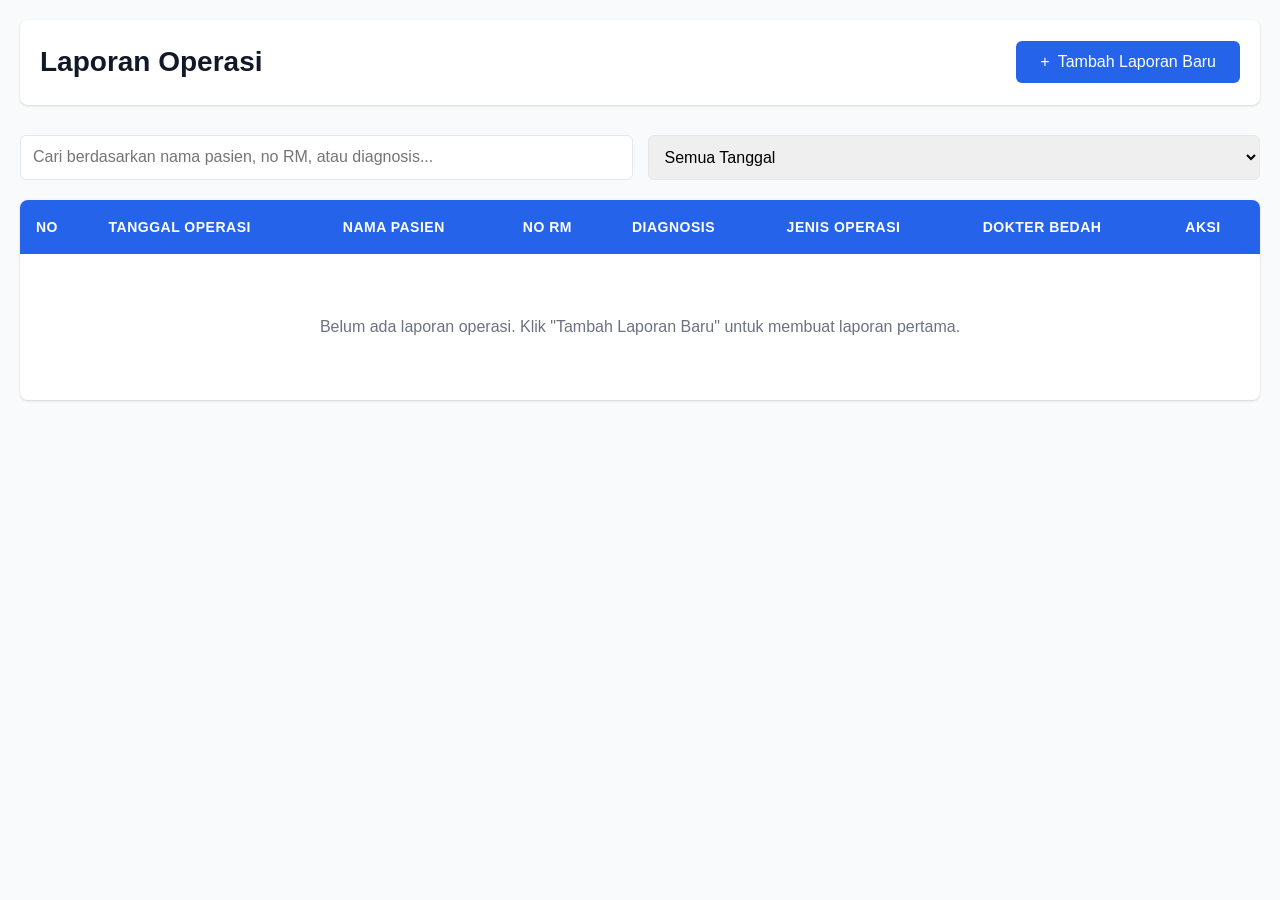
<file: index.html>
<!DOCTYPE html>
<html lang="id">
<head>
    <meta charset="UTF-8">
    <meta name="viewport" content="width=device-width, initial-scale=1.0">
    <title>Laporan Operasi - Daftar Laporan</title>
    <link rel="stylesheet" href="style.css">
</head>
<body>
    <div class="container">
        <header class="header">
            <h1>Laporan Operasi</h1>
            <button class="btn btn-primary" onclick="window.location.href='form.html'">
                <span>+</span> Tambah Laporan Baru
            </button>
        </header>

        <div class="search-filter">
            <input type="text" id="searchInput" placeholder="Cari berdasarkan nama pasien, no RM, atau diagnosis..." 
                   onkeyup="filterLaporan()">
            <select id="filterDate" onchange="filterLaporan()">
                <option value="">Semua Tanggal</option>
            </select>
        </div>

        <div class="table-container">
            <table id="laporanTable">
                <thead>
                    <tr>
                        <th>No</th>
                        <th>Tanggal Operasi</th>
                        <th>Nama Pasien</th>
                        <th>No RM</th>
                        <th>Diagnosis</th>
                        <th>Jenis Operasi</th>
                        <th>Dokter Bedah</th>
                        <th>Aksi</th>
                    </tr>
                </thead>
                <tbody id="laporanTableBody">
                    <!-- Data akan diisi oleh JavaScript -->
                </tbody>
            </table>
            <div id="emptyState" class="empty-state">
                <p>Belum ada laporan operasi. Klik "Tambah Laporan Baru" untuk membuat laporan pertama.</p>
            </div>
        </div>
    </div>

    <script src="script.js"></script>
    <script>
        // Load dan tampilkan data saat halaman dimuat
        document.addEventListener('DOMContentLoaded', function() {
            loadLaporanList();
            populateDateFilter();
        });
    </script>
</body>
</html>
</file>
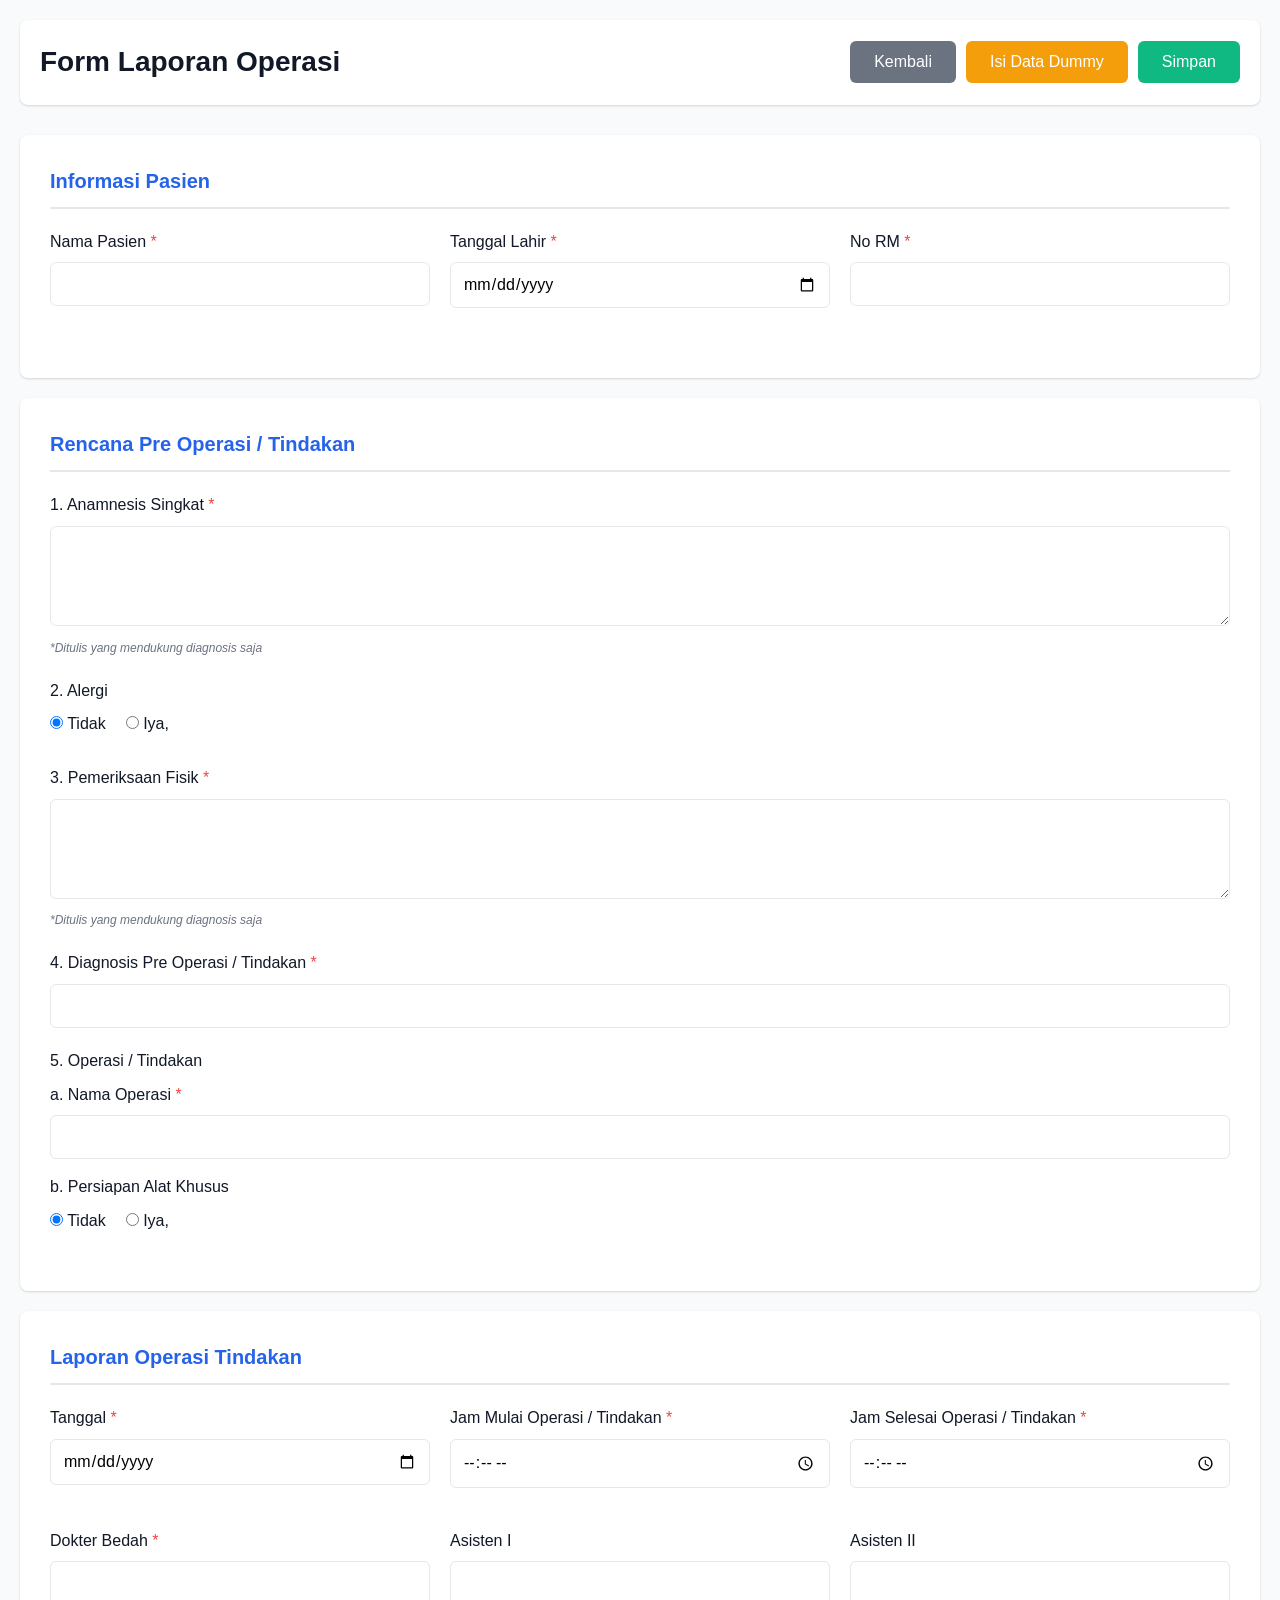
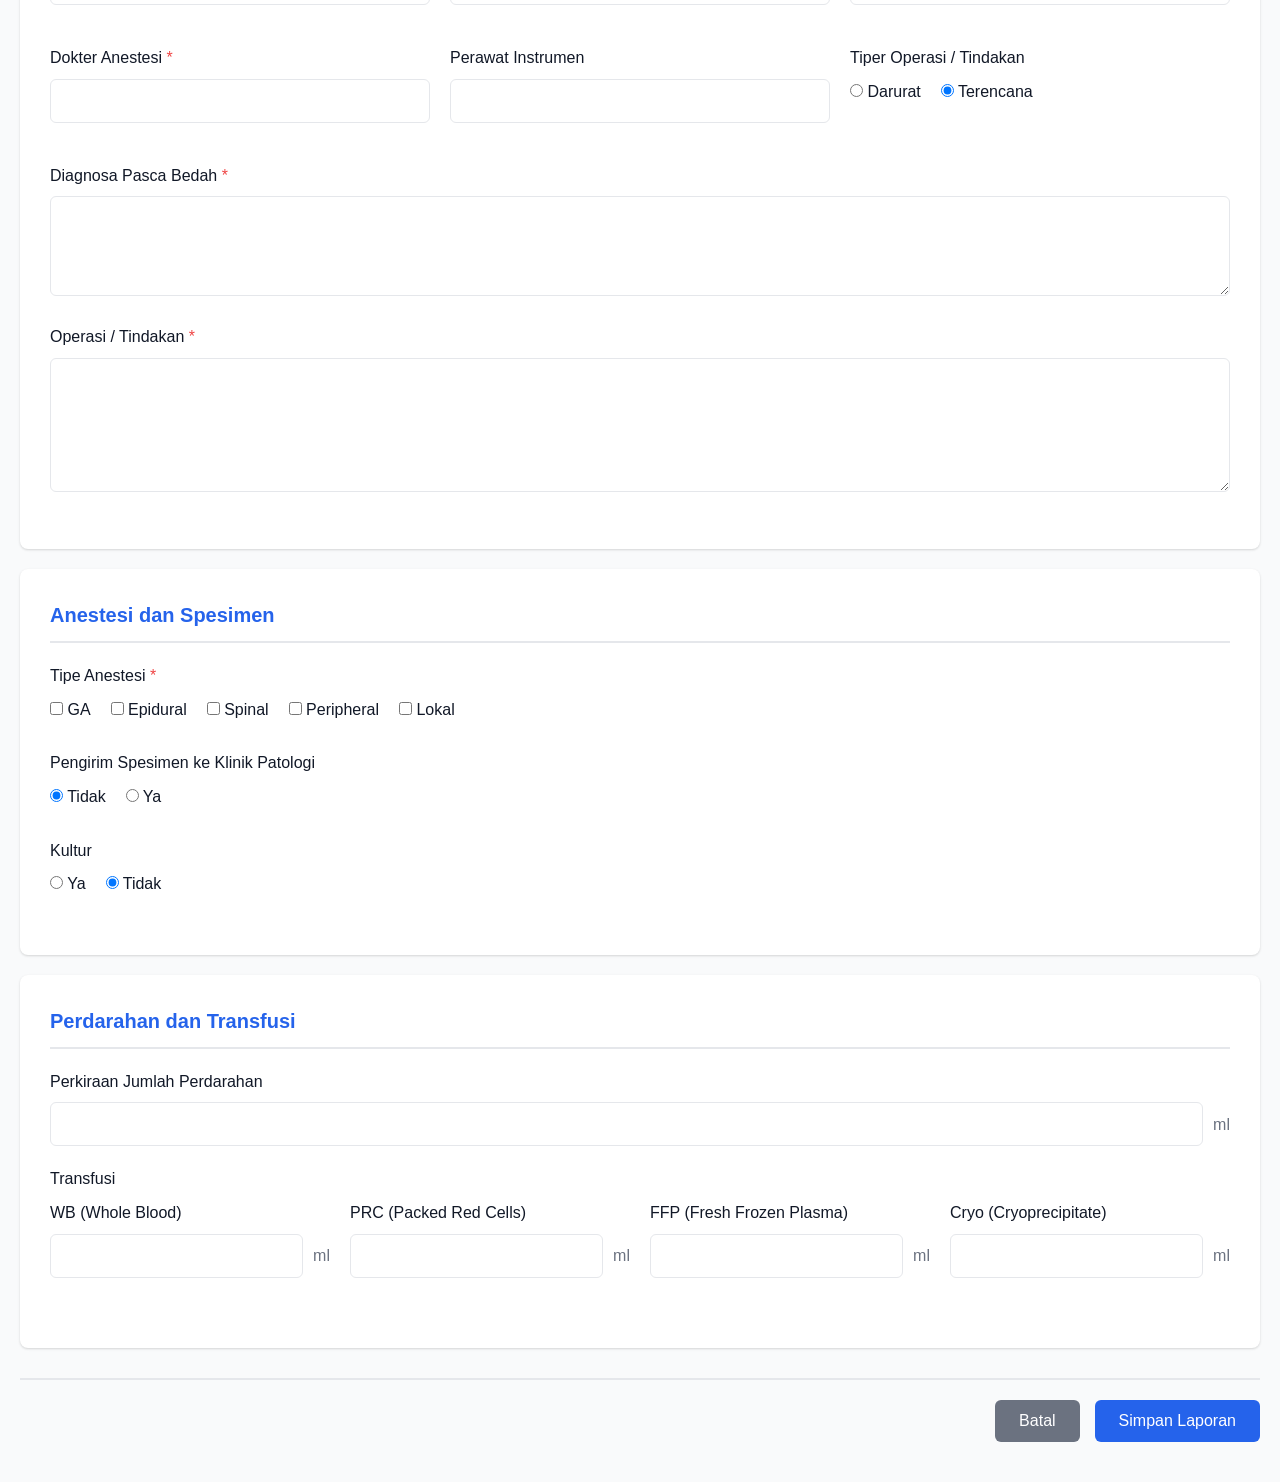
<file: form.html>
<!DOCTYPE html>
<html lang="id">
<head>
    <meta charset="UTF-8">
    <meta name="viewport" content="width=device-width, initial-scale=1.0">
    <title>Form Laporan Operasi</title>
    <link rel="stylesheet" href="style.css">
</head>
<body>
    <div class="container">
        <header class="form-header">
            <h1>Form Laporan Operasi</h1>
            <div class="form-actions">
                <button class="btn btn-secondary" onclick="window.location.href='index.html'">Kembali</button>
                <button type="button" class="btn btn-warning" onclick="fillDummyData()">Isi Data Dummy</button>
                <button class="btn btn-success" onclick="saveLaporan()">Simpan</button>
            </div>
        </header>

        <form id="laporanForm" onsubmit="return false;">
            <!-- Informasi Pasien -->
            <section class="form-section">
                <h2>Informasi Pasien</h2>
                <div class="form-grid">
                    <div class="form-group">
                        <label for="namaPasien">Nama Pasien <span class="required">*</span></label>
                        <input type="text" id="namaPasien" name="namaPasien" required>
                    </div>
                    <div class="form-group">
                        <label for="tglLahir">Tanggal Lahir <span class="required">*</span></label>
                        <input type="date" id="tglLahir" name="tglLahir" required>
                    </div>
                    <div class="form-group">
                        <label for="noRM">No RM <span class="required">*</span></label>
                        <input type="text" id="noRM" name="noRM" required>
                    </div>
                </div>
            </section>

            <!-- Rencana Pre Operasi -->
            <section class="form-section">
                <h2>Rencana Pre Operasi / Tindakan</h2>
                
                <div class="form-group">
                    <label for="anamnesis">1. Anamnesis Singkat <span class="required">*</span></label>
                    <textarea id="anamnesis" name="anamnesis" rows="3" required></textarea>
                    <small class="form-note">*Ditulis yang mendukung diagnosis saja</small>
                </div>

                <div class="form-group">
                    <label>2. Alergi</label>
                    <div class="radio-group">
                        <label class="radio-label">
                            <input type="radio" name="alergi" value="tidak" checked onchange="toggleAlergiDetail()">
                            Tidak
                        </label>
                        <label class="radio-label">
                            <input type="radio" name="alergi" value="iya" onchange="toggleAlergiDetail()">
                            Iya,
                        </label>
                        <input type="text" id="alergiDetail" name="alergiDetail" placeholder="Sebutkan alergi..." 
                               style="display: none; margin-left: 10px; flex: 1;">
                    </div>
                </div>

                <div class="form-group">
                    <label for="pemeriksaanFisik">3. Pemeriksaan Fisik <span class="required">*</span></label>
                    <textarea id="pemeriksaanFisik" name="pemeriksaanFisik" rows="3" required></textarea>
                    <small class="form-note">*Ditulis yang mendukung diagnosis saja</small>
                </div>

                <div class="form-group">
                    <label for="diagnosisPreOperasi">4. Diagnosis Pre Operasi / Tindakan <span class="required">*</span></label>
                    <input type="text" id="diagnosisPreOperasi" name="diagnosisPreOperasi" required>
                </div>

                <div class="form-group">
                    <label for="namaOperasi">5. Operasi / Tindakan</label>
                    <div class="form-subgroup">
                        <label for="namaOperasi">a. Nama Operasi <span class="required">*</span></label>
                        <input type="text" id="namaOperasi" name="namaOperasi" required>
                    </div>
                    <div class="form-subgroup">
                        <label>b. Persiapan Alat Khusus</label>
                        <div class="radio-group">
                            <label class="radio-label">
                                <input type="radio" name="alatKhusus" value="tidak" checked onchange="toggleAlatKhususDetail()">
                                Tidak
                            </label>
                            <label class="radio-label">
                                <input type="radio" name="alatKhusus" value="iya" onchange="toggleAlatKhususDetail()">
                                Iya,
                            </label>
                            <input type="text" id="alatKhususDetail" name="alatKhususDetail" 
                                   placeholder="Sebutkan alat khusus..." 
                                   style="display: none; margin-left: 10px; flex: 1;">
                        </div>
                    </div>
                </div>
            </section>

            <!-- Laporan Operasi Tindakan -->
            <section class="form-section">
                <h2>Laporan Operasi Tindakan</h2>
                
                <div class="form-grid">
                    <div class="form-group">
                        <label for="tanggalOperasi">Tanggal <span class="required">*</span></label>
                        <input type="date" id="tanggalOperasi" name="tanggalOperasi" required>
                    </div>
                    <div class="form-group">
                        <label for="jamMulai">Jam Mulai Operasi / Tindakan <span class="required">*</span></label>
                        <input type="time" id="jamMulai" name="jamMulai" required>
                    </div>
                    <div class="form-group">
                        <label for="jamSelesai">Jam Selesai Operasi / Tindakan <span class="required">*</span></label>
                        <input type="time" id="jamSelesai" name="jamSelesai" required>
                    </div>
                </div>

                <div class="form-grid">
                    <div class="form-group">
                        <label for="dokterBedah">Dokter Bedah <span class="required">*</span></label>
                        <input type="text" id="dokterBedah" name="dokterBedah" required>
                    </div>
                    <div class="form-group">
                        <label for="asisten1">Asisten I</label>
                        <input type="text" id="asisten1" name="asisten1">
                    </div>
                    <div class="form-group">
                        <label for="asisten2">Asisten II</label>
                        <input type="text" id="asisten2" name="asisten2">
                    </div>
                </div>

                <div class="form-grid">
                    <div class="form-group">
                        <label for="dokterAnestesi">Dokter Anestesi <span class="required">*</span></label>
                        <input type="text" id="dokterAnestesi" name="dokterAnestesi" required>
                    </div>
                    <div class="form-group">
                        <label for="perawatInstrumen">Perawat Instrumen</label>
                        <input type="text" id="perawatInstrumen" name="perawatInstrumen">
                    </div>
                    <div class="form-group">
                        <label>Tiper Operasi / Tindakan</label>
                        <div class="radio-group">
                            <label class="radio-label">
                                <input type="radio" name="tiperOperasi" value="darurat">
                                Darurat
                            </label>
                            <label class="radio-label">
                                <input type="radio" name="tiperOperasi" value="terencana" checked>
                                Terencana
                            </label>
                        </div>
                    </div>
                </div>

                <div class="form-group">
                    <label for="diagnosaPascaBedah">Diagnosa Pasca Bedah <span class="required">*</span></label>
                    <textarea id="diagnosaPascaBedah" name="diagnosaPascaBedah" rows="4" required></textarea>
                </div>

                <div class="form-group">
                    <label for="operasiTindakan">Operasi / Tindakan <span class="required">*</span></label>
                    <textarea id="operasiTindakan" name="operasiTindakan" rows="6" required></textarea>
                </div>
            </section>

            <!-- Anestesi dan Spesimen -->
            <section class="form-section">
                <h2>Anestesi dan Spesimen</h2>
                
                <div class="form-group">
                    <label>Tipe Anestesi <span class="required">*</span></label>
                    <div class="checkbox-group">
                        <label class="checkbox-label">
                            <input type="checkbox" name="tipeAnestesi" value="GA">
                            GA
                        </label>
                        <label class="checkbox-label">
                            <input type="checkbox" name="tipeAnestesi" value="Epidural">
                            Epidural
                        </label>
                        <label class="checkbox-label">
                            <input type="checkbox" name="tipeAnestesi" value="Spinal">
                            Spinal
                        </label>
                        <label class="checkbox-label">
                            <input type="checkbox" name="tipeAnestesi" value="Peripheral">
                            Peripheral
                        </label>
                        <label class="checkbox-label">
                            <input type="checkbox" name="tipeAnestesi" value="Lokal">
                            Lokal
                        </label>
                    </div>
                </div>

                <div class="form-group">
                    <label>Pengirim Spesimen ke Klinik Patologi</label>
                    <div class="radio-group">
                        <label class="radio-label">
                            <input type="radio" name="spesimen" value="tidak" checked onchange="toggleSpesimenDetail()">
                            Tidak
                        </label>
                        <label class="radio-label">
                            <input type="radio" name="spesimen" value="ya" onchange="toggleSpesimenDetail()">
                            Ya
                        </label>
                    </div>
                    <div id="spesimenDetail" style="display: none; margin-top: 10px;">
                        <div class="checkbox-group">
                            <label class="checkbox-label">
                                <input type="checkbox" name="jenisSpesimen" value="Jaringan">
                                Jaringan
                            </label>
                            <label class="checkbox-label">
                                <input type="checkbox" name="jenisSpesimen" value="Batu">
                                Batu
                            </label>
                            <label class="checkbox-label">
                                <input type="checkbox" name="jenisSpesimen" value="Pus">
                                Pus
                            </label>
                            <label class="checkbox-label">
                                <input type="checkbox" name="jenisSpesimen" value="Lainnya">
                                Lainnya
                            </label>
                        </div>
                        <div class="form-group" style="margin-top: 10px;">
                            <label for="asalSpesimen">Asal Spesimen</label>
                            <input type="text" id="asalSpesimen" name="asalSpesimen">
                        </div>
                    </div>
                </div>

                <div class="form-group">
                    <label>Kultur</label>
                    <div class="radio-group">
                        <label class="radio-label">
                            <input type="radio" name="kultur" value="ya">
                            Ya
                        </label>
                        <label class="radio-label">
                            <input type="radio" name="kultur" value="tidak" checked>
                            Tidak
                        </label>
                    </div>
                </div>
            </section>

            <!-- Perdarahan dan Transfusi -->
            <section class="form-section">
                <h2>Perdarahan dan Transfusi</h2>
                
                <div class="form-group">
                    <label for="perkiraanPerdarahan">Perkiraan Jumlah Perdarahan</label>
                    <div class="input-with-unit">
                        <input type="number" id="perkiraanPerdarahan" name="perkiraanPerdarahan" min="0">
                        <span class="unit">ml</span>
                    </div>
                </div>

                <div class="form-group">
                    <label>Transfusi</label>
                    <div class="form-grid">
                        <div class="form-group">
                            <label for="transfusiWB">WB (Whole Blood)</label>
                            <div class="input-with-unit">
                                <input type="number" id="transfusiWB" name="transfusiWB" min="0">
                                <span class="unit">ml</span>
                            </div>
                        </div>
                        <div class="form-group">
                            <label for="transfusiPRC">PRC (Packed Red Cells)</label>
                            <div class="input-with-unit">
                                <input type="number" id="transfusiPRC" name="transfusiPRC" min="0">
                                <span class="unit">ml</span>
                            </div>
                        </div>
                        <div class="form-group">
                            <label for="transfusiFFP">FFP (Fresh Frozen Plasma)</label>
                            <div class="input-with-unit">
                                <input type="number" id="transfusiFFP" name="transfusiFFP" min="0">
                                <span class="unit">ml</span>
                            </div>
                        </div>
                        <div class="form-group">
                            <label for="transfusiCryo">Cryo (Cryoprecipitate)</label>
                            <div class="input-with-unit">
                                <input type="number" id="transfusiCryo" name="transfusiCryo" min="0">
                                <span class="unit">ml</span>
                            </div>
                        </div>
                    </div>
                </div>
            </section>

            <div class="form-actions-bottom">
                <button type="button" class="btn btn-secondary" onclick="window.location.href='index.html'">Batal</button>
                <button type="button" class="btn btn-primary" onclick="saveLaporan()">Simpan Laporan</button>
            </div>
        </form>
    </div>

    <script src="script.js"></script>
    <script>
        // Load data jika dalam mode edit
        document.addEventListener('DOMContentLoaded', function() {
            const urlParams = new URLSearchParams(window.location.search);
            const id = urlParams.get('id');
            if (id) {
                loadLaporanForEdit(id);
            }
        });

        function toggleAlergiDetail() {
            const alergiIya = document.querySelector('input[name="alergi"][value="iya"]');
            const alergiDetail = document.getElementById('alergiDetail');
            alergiDetail.style.display = alergiIya.checked ? 'inline-block' : 'none';
            if (!alergiIya.checked) {
                alergiDetail.value = '';
            }
        }

        function toggleAlatKhususDetail() {
            const alatIya = document.querySelector('input[name="alatKhusus"][value="iya"]');
            const alatDetail = document.getElementById('alatKhususDetail');
            alatDetail.style.display = alatIya.checked ? 'inline-block' : 'none';
            if (!alatIya.checked) {
                alatDetail.value = '';
            }
        }

        function toggleSpesimenDetail() {
            const spesimenYa = document.querySelector('input[name="spesimen"][value="ya"]');
            const spesimenDetail = document.getElementById('spesimenDetail');
            spesimenDetail.style.display = spesimenYa.checked ? 'block' : 'none';
            if (!spesimenYa.checked) {
                document.querySelectorAll('input[name="jenisSpesimen"]').forEach(cb => cb.checked = false);
                document.getElementById('asalSpesimen').value = '';
            }
        }
    </script>
</body>
</html>
</file>
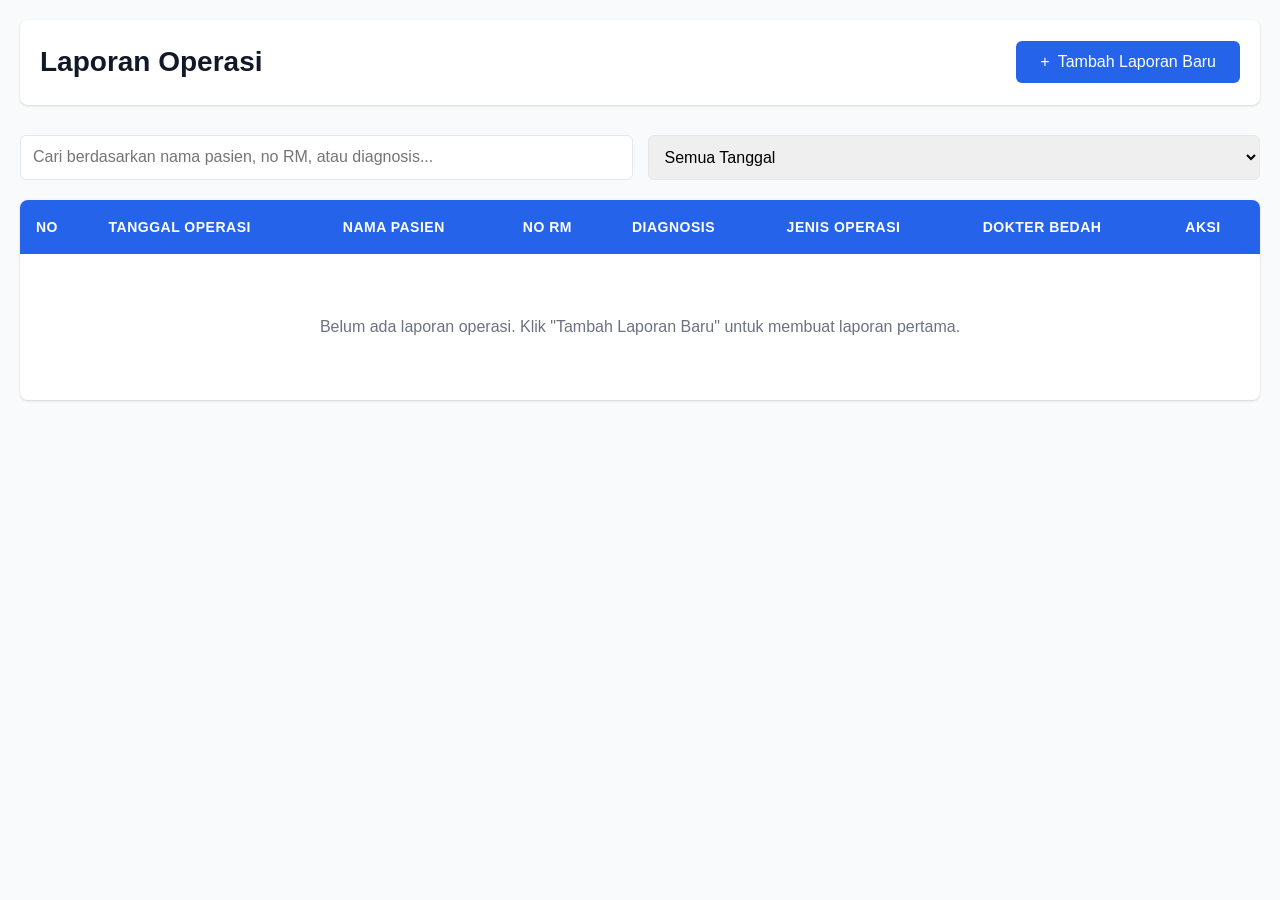
<file: view.html>
<!DOCTYPE html>
<html lang="id">
<head>
    <meta charset="UTF-8">
    <meta name="viewport" content="width=device-width, initial-scale=1.0">
    <title>Lihat Laporan Operasi</title>
    <link rel="stylesheet" href="style.css">
</head>
<body>
    <div class="container">
        <header class="form-header">
            <h1>Detail Laporan Operasi</h1>
            <div class="form-actions">
                <button class="btn btn-secondary" onclick="window.location.href='index.html'">Kembali</button>
                <button class="btn btn-warning" onclick="editLaporan()">Edit</button>
                <button class="btn btn-success" onclick="exportCurrentLaporan()">Export PDF</button>
            </div>
        </header>

        <div id="laporanDetail">
            <!-- Detail akan diisi oleh JavaScript -->
        </div>
    </div>

    <script src="script.js"></script>
    <script>
        let currentLaporanId = null;

        document.addEventListener('DOMContentLoaded', function() {
            const urlParams = new URLSearchParams(window.location.search);
            const id = urlParams.get('id');
            if (id) {
                currentLaporanId = id;
                loadLaporanDetail(id);
            } else {
                alert('ID laporan tidak ditemukan!');
                window.location.href = 'index.html';
            }
        });

        function loadLaporanDetail(id) {
            const laporan = getLaporanById(id);
            if (!laporan) {
                alert('Laporan tidak ditemukan!');
                window.location.href = 'index.html';
                return;
            }

            const detailDiv = document.getElementById('laporanDetail');
            detailDiv.innerHTML = `
                <section class="form-section">
                    <h2>Informasi Pasien</h2>
                    <div class="form-grid">
                        <div class="form-group">
                            <label>Nama Pasien</label>
                            <div class="view-value">${laporan.namaPasien || '-'}</div>
                        </div>
                        <div class="form-group">
                            <label>Tanggal Lahir</label>
                            <div class="view-value">${formatDate(laporan.tglLahir) || '-'}</div>
                        </div>
                        <div class="form-group">
                            <label>No RM</label>
                            <div class="view-value">${laporan.noRM || '-'}</div>
                        </div>
                    </div>
                </section>

                <section class="form-section">
                    <h2>Rencana Pre Operasi / Tindakan</h2>
                    <div class="form-group">
                        <label>1. Anamnesis Singkat</label>
                        <div class="view-value">${laporan.anamnesis || '-'}</div>
                    </div>
                    <div class="form-group">
                        <label>2. Alergi</label>
                        <div class="view-value">
                            ${laporan.alergi === 'iya' ? `Iya, ${laporan.alergiDetail || ''}` : 'Tidak'}
                        </div>
                    </div>
                    <div class="form-group">
                        <label>3. Pemeriksaan Fisik</label>
                        <div class="view-value">${laporan.pemeriksaanFisik || '-'}</div>
                    </div>
                    <div class="form-group">
                        <label>4. Diagnosis Pre Operasi / Tindakan</label>
                        <div class="view-value">${laporan.diagnosisPreOperasi || '-'}</div>
                    </div>
                    <div class="form-group">
                        <label>5. Operasi / Tindakan</label>
                        <div style="margin-left: 20px;">
                            <div class="form-group">
                                <label>a. Nama Operasi</label>
                                <div class="view-value">${laporan.namaOperasi || '-'}</div>
                            </div>
                            <div class="form-group">
                                <label>b. Persiapan Alat Khusus</label>
                                <div class="view-value">
                                    ${laporan.alatKhusus === 'iya' ? `Iya, ${laporan.alatKhususDetail || ''}` : 'Tidak'}
                                </div>
                            </div>
                        </div>
                    </div>
                </section>

                <section class="form-section">
                    <h2>Laporan Operasi Tindakan</h2>
                    <div class="form-grid">
                        <div class="form-group">
                            <label>Tanggal Operasi</label>
                            <div class="view-value">${formatDate(laporan.tanggalOperasi) || '-'}</div>
                        </div>
                        <div class="form-group">
                            <label>Jam Mulai</label>
                            <div class="view-value">${formatTime(laporan.jamMulai) || '-'}</div>
                        </div>
                        <div class="form-group">
                            <label>Jam Selesai</label>
                            <div class="view-value">${formatTime(laporan.jamSelesai) || '-'}</div>
                        </div>
                    </div>
                    <div class="form-grid">
                        <div class="form-group">
                            <label>Dokter Bedah</label>
                            <div class="view-value">${laporan.dokterBedah || '-'}</div>
                        </div>
                        <div class="form-group">
                            <label>Asisten I</label>
                            <div class="view-value">${laporan.asisten1 || '-'}</div>
                        </div>
                        <div class="form-group">
                            <label>Asisten II</label>
                            <div class="view-value">${laporan.asisten2 || '-'}</div>
                        </div>
                    </div>
                    <div class="form-grid">
                        <div class="form-group">
                            <label>Dokter Anestesi</label>
                            <div class="view-value">${laporan.dokterAnestesi || '-'}</div>
                        </div>
                        <div class="form-group">
                            <label>Perawat Instrumen</label>
                            <div class="view-value">${laporan.perawatInstrumen || '-'}</div>
                        </div>
                        <div class="form-group">
                            <label>Tiper Operasi / Tindakan</label>
                            <div class="view-value">${laporan.tiperOperasi === 'darurat' ? 'Darurat' : 'Terencana'}</div>
                        </div>
                    </div>
                    <div class="form-group">
                        <label>Diagnosa Pasca Bedah</label>
                        <div class="view-value">${laporan.diagnosaPascaBedah || '-'}</div>
                    </div>
                    <div class="form-group">
                        <label>Operasi / Tindakan</label>
                        <div class="view-value">${laporan.operasiTindakan || '-'}</div>
                    </div>
                </section>

                <section class="form-section">
                    <h2>Anestesi dan Spesimen</h2>
                    <div class="form-group">
                        <label>Tipe Anestesi</label>
                        <div class="view-value">${laporan.tipeAnestesi?.join(', ') || '-'}</div>
                    </div>
                    <div class="form-group">
                        <label>Pengirim Spesimen ke Klinik Patologi</label>
                        <div class="view-value">
                            ${laporan.spesimen === 'ya' ? 
                                `Ya - ${laporan.jenisSpesimen?.join(', ') || ''}${laporan.asalSpesimen ? ` (Asal: ${laporan.asalSpesimen})` : ''}` 
                                : 'Tidak'}
                        </div>
                    </div>
                    <div class="form-group">
                        <label>Kultur</label>
                        <div class="view-value">${laporan.kultur === 'ya' ? 'Ya' : 'Tidak'}</div>
                    </div>
                </section>

                <section class="form-section">
                    <h2>Perdarahan dan Transfusi</h2>
                    <div class="form-group">
                        <label>Perkiraan Jumlah Perdarahan</label>
                        <div class="view-value">${laporan.perkiraanPerdarahan || '0'} ml</div>
                    </div>
                    <div class="form-group">
                        <label>Transfusi</label>
                        <div class="form-grid">
                            <div class="form-group">
                                <label>WB (Whole Blood)</label>
                                <div class="view-value">${laporan.transfusiWB || '0'} ml</div>
                            </div>
                            <div class="form-group">
                                <label>PRC (Packed Red Cells)</label>
                                <div class="view-value">${laporan.transfusiPRC || '0'} ml</div>
                            </div>
                            <div class="form-group">
                                <label>FFP (Fresh Frozen Plasma)</label>
                                <div class="view-value">${laporan.transfusiFFP || '0'} ml</div>
                            </div>
                            <div class="form-group">
                                <label>Cryo (Cryoprecipitate)</label>
                                <div class="view-value">${laporan.transfusiCryo || '0'} ml</div>
                            </div>
                        </div>
                    </div>
                </section>
            `;
        }

        function editLaporan() {
            if (currentLaporanId) {
                window.location.href = `form.html?id=${currentLaporanId}`;
            }
        }

        function exportCurrentLaporan() {
            if (currentLaporanId) {
                exportLaporan(currentLaporanId);
            }
        }
    </script>
    <style>
        .view-value {
            padding: 12px;
            background-color: #f9fafb;
            border: 1px solid var(--border-color);
            border-radius: 6px;
            min-height: 20px;
            word-wrap: break-word;
        }
    </style>
</body>
</html>
</file>
<file: style.css>
* {
    margin: 0;
    padding: 0;
    box-sizing: border-box;
}

:root {
    --primary-color: #2563eb;
    --primary-dark: #1e40af;
    --secondary-color: #6b7280;
    --success-color: #10b981;
    --danger-color: #ef4444;
    --warning-color: #f59e0b;
    --bg-color: #f9fafb;
    --card-bg: #ffffff;
    --text-primary: #111827;
    --text-secondary: #6b7280;
    --border-color: #e5e7eb;
    --shadow: 0 1px 3px 0 rgba(0, 0, 0, 0.1), 0 1px 2px 0 rgba(0, 0, 0, 0.06);
    --shadow-md: 0 4px 6px -1px rgba(0, 0, 0, 0.1), 0 2px 4px -1px rgba(0, 0, 0, 0.06);
    --shadow-lg: 0 10px 15px -3px rgba(0, 0, 0, 0.1), 0 4px 6px -2px rgba(0, 0, 0, 0.05);
}

body {
    font-family: 'Segoe UI', Tahoma, Geneva, Verdana, sans-serif;
    background-color: var(--bg-color);
    color: var(--text-primary);
    line-height: 1.6;
}

.container {
    max-width: 1400px;
    margin: 0 auto;
    padding: 20px;
}

/* Header */
.header {
    display: flex;
    justify-content: space-between;
    align-items: center;
    margin-bottom: 30px;
    padding: 20px;
    background: var(--card-bg);
    border-radius: 8px;
    box-shadow: var(--shadow);
}

.form-header {
    display: flex;
    justify-content: space-between;
    align-items: center;
    margin-bottom: 30px;
    padding: 20px;
    background: var(--card-bg);
    border-radius: 8px;
    box-shadow: var(--shadow);
}

.header h1, .form-header h1 {
    font-size: 28px;
    color: var(--text-primary);
}

/* Buttons */
.btn {
    padding: 12px 24px;
    border: none;
    border-radius: 6px;
    font-size: 16px;
    font-weight: 500;
    cursor: pointer;
    transition: all 0.3s ease;
    display: inline-flex;
    align-items: center;
    gap: 8px;
    text-decoration: none;
}

.btn-primary {
    background-color: var(--primary-color);
    color: white;
}

.btn-primary:hover {
    background-color: var(--primary-dark);
    transform: translateY(-2px);
    box-shadow: var(--shadow-md);
}

.btn-secondary {
    background-color: var(--secondary-color);
    color: white;
}

.btn-secondary:hover {
    background-color: #4b5563;
}

.btn-success {
    background-color: var(--success-color);
    color: white;
}

.btn-success:hover {
    background-color: #059669;
}

.btn-danger {
    background-color: var(--danger-color);
    color: white;
}

.btn-danger:hover {
    background-color: #dc2626;
}

.btn-warning {
    background-color: var(--warning-color);
    color: white;
}

.btn-warning:hover {
    background-color: #d97706;
}

.btn-sm {
    padding: 6px 12px;
    font-size: 14px;
}

/* Search and Filter */
.search-filter {
    display: flex;
    gap: 15px;
    margin-bottom: 20px;
    flex-wrap: wrap;
}

.search-filter input,
.search-filter select {
    flex: 1;
    min-width: 250px;
    padding: 12px;
    border: 1px solid var(--border-color);
    border-radius: 6px;
    font-size: 16px;
}

.search-filter input:focus,
.search-filter select:focus {
    outline: none;
    border-color: var(--primary-color);
    box-shadow: 0 0 0 3px rgba(37, 99, 235, 0.1);
}

/* Table */
.table-container {
    background: var(--card-bg);
    border-radius: 8px;
    box-shadow: var(--shadow);
    overflow-x: auto;
}

table {
    width: 100%;
    border-collapse: collapse;
}

thead {
    background-color: var(--primary-color);
    color: white;
}

th {
    padding: 16px;
    text-align: left;
    font-weight: 600;
    font-size: 14px;
    text-transform: uppercase;
    letter-spacing: 0.5px;
}

td {
    padding: 16px;
    border-bottom: 1px solid var(--border-color);
}

tbody tr {
    transition: background-color 0.2s;
}

tbody tr:hover {
    background-color: #f9fafb;
}

.action-buttons {
    display: flex;
    gap: 8px;
    flex-wrap: wrap;
}

/* Empty State */
.empty-state {
    padding: 60px 20px;
    text-align: center;
    color: var(--text-secondary);
    display: none;
}

.empty-state.show {
    display: block;
}

/* Form Styles */
.form-section {
    background: var(--card-bg);
    padding: 30px;
    margin-bottom: 20px;
    border-radius: 8px;
    box-shadow: var(--shadow);
}

.form-section h2 {
    font-size: 20px;
    margin-bottom: 20px;
    color: var(--primary-color);
    padding-bottom: 10px;
    border-bottom: 2px solid var(--border-color);
}

.form-grid {
    display: grid;
    grid-template-columns: repeat(auto-fit, minmax(250px, 1fr));
    gap: 20px;
    margin-bottom: 20px;
}

.form-group {
    margin-bottom: 20px;
}

.form-subgroup {
    margin-bottom: 15px;
}

.form-group label {
    display: block;
    margin-bottom: 8px;
    font-weight: 500;
    color: var(--text-primary);
}

.required {
    color: var(--danger-color);
}

input[type="text"],
input[type="date"],
input[type="time"],
input[type="number"],
textarea,
select {
    width: 100%;
    padding: 12px;
    border: 1px solid var(--border-color);
    border-radius: 6px;
    font-size: 16px;
    font-family: inherit;
    transition: all 0.3s;
}

input:focus,
textarea:focus,
select:focus {
    outline: none;
    border-color: var(--primary-color);
    box-shadow: 0 0 0 3px rgba(37, 99, 235, 0.1);
}

textarea {
    resize: vertical;
    min-height: 100px;
}

.form-note {
    display: block;
    margin-top: 5px;
    font-size: 12px;
    color: var(--text-secondary);
    font-style: italic;
}

/* Radio and Checkbox Groups */
.radio-group,
.checkbox-group {
    display: flex;
    flex-wrap: wrap;
    gap: 20px;
    align-items: center;
}

.radio-label,
.checkbox-label {
    display: flex;
    align-items: center;
    gap: 8px;
    cursor: pointer;
    font-weight: normal;
}

.radio-label input[type="radio"],
.checkbox-label input[type="checkbox"] {
    width: auto;
    cursor: pointer;
}

.input-with-unit {
    display: flex;
    align-items: center;
    gap: 10px;
}

.input-with-unit input {
    flex: 1;
}

.unit {
    color: var(--text-secondary);
    font-weight: 500;
}

.form-actions {
    display: flex;
    gap: 10px;
}

.form-actions-bottom {
    display: flex;
    justify-content: flex-end;
    gap: 15px;
    padding: 20px 0;
    margin-top: 30px;
    border-top: 2px solid var(--border-color);
}

/* Print/Export Styles */
@media print {
    body {
        background: white;
    }

    .container {
        max-width: 100%;
        padding: 0;
    }

    .header,
    .form-header,
    .form-actions,
    .form-actions-bottom,
    .btn,
    .search-filter {
        display: none !important;
    }

    .form-section {
        box-shadow: none;
        border: 1px solid #ddd;
        page-break-inside: avoid;
    }
}

/* Responsive Design */
@media (max-width: 768px) {
    .header,
    .form-header {
        flex-direction: column;
        gap: 15px;
        align-items: stretch;
    }

    .header h1,
    .form-header h1 {
        font-size: 24px;
    }

    .form-actions {
        flex-direction: column;
    }

    .form-grid {
        grid-template-columns: 1fr;
    }

    .search-filter {
        flex-direction: column;
    }

    .search-filter input,
    .search-filter select {
        min-width: 100%;
    }

    table {
        font-size: 14px;
    }

    th, td {
        padding: 10px 8px;
    }

    .action-buttons {
        flex-direction: column;
    }

    .btn {
        width: 100%;
        justify-content: center;
    }
}

@media (max-width: 480px) {
    .container {
        padding: 10px;
    }

    .form-section {
        padding: 20px;
    }

    .header h1,
    .form-header h1 {
        font-size: 20px;
    }

    table {
        font-size: 12px;
    }

    th, td {
        padding: 8px 5px;
    }
}

/* Loading and Success Messages */
.message {
    padding: 15px;
    border-radius: 6px;
    margin-bottom: 20px;
    display: none;
}

.message.show {
    display: block;
}

.message-success {
    background-color: #d1fae5;
    color: #065f46;
    border: 1px solid #10b981;
}

.message-error {
    background-color: #fee2e2;
    color: #991b1b;
    border: 1px solid #ef4444;
}
</file>
